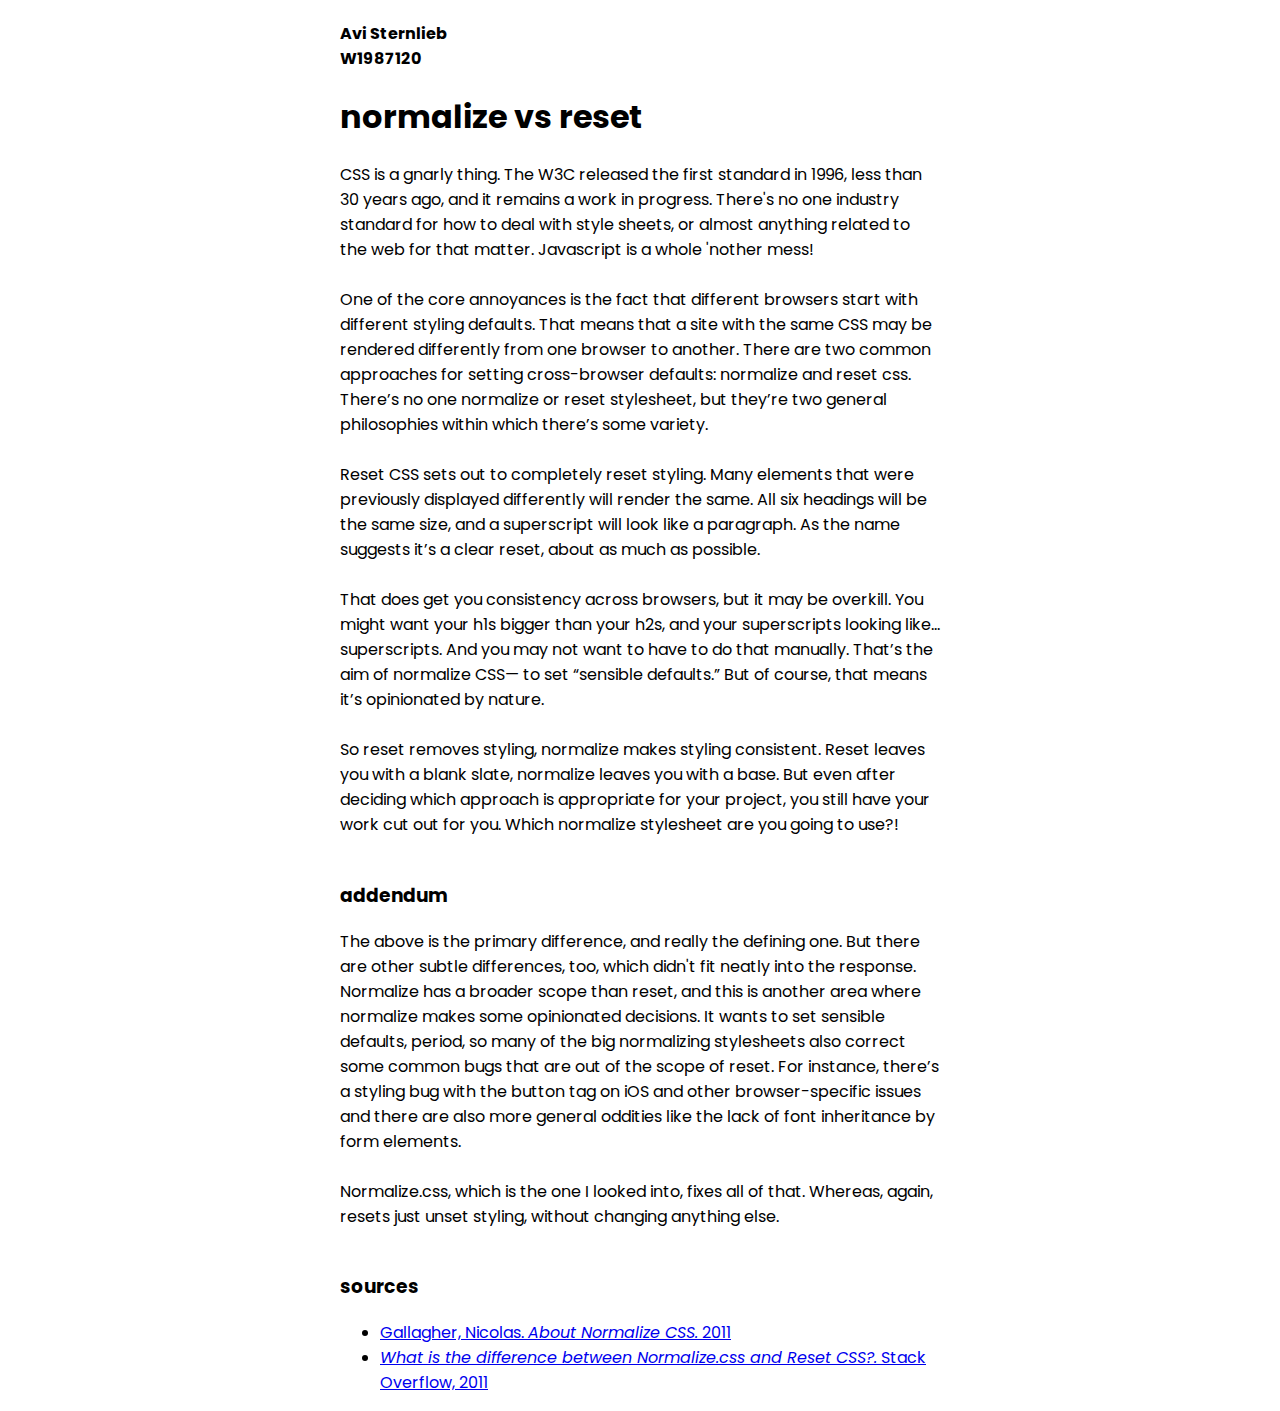
<file: article/article.html>
<!DOCTYPE html>
<html lang="en">
<head>
    <meta charset="UTF-8">
    <meta http-equiv="X-UA-Compatible" content="IE=edge">
    <meta name="viewport" content="width=device-width, initial-scale=1.0">
    <title>normal vs reset</title>
</head>
<style>

    @import url('https://fonts.googleapis.com/css2?family=Poppins&display=swap');

    body {
        width: 600px;
        margin: auto;
        font-family: Poppins;
    }
</style>
<body>
    <h4>Avi Sternlieb <br> W1987120</h4>
    <h1>normalize vs reset</h1>
    <p>
        CSS is a gnarly thing. The W3C released the first standard in 1996, less than 30 years ago, and it remains a work in progress. There's no one industry standard for how to deal with style sheets, or almost anything related to the web for that matter. Javascript is a whole 'nother mess!
        <br><br>

        One of the core annoyances is the fact that different browsers start with different styling defaults. That means that a site with the same CSS may be rendered differently from one browser to another. There are two common approaches for setting cross-browser defaults: normalize and reset css. There’s no one normalize or reset stylesheet, but they’re two general philosophies within which there’s some variety.
        <br><br>
        
        Reset CSS sets out to completely reset styling. Many elements that were previously displayed differently will render the same. All six headings will be the same size, and a superscript will look like a paragraph. As the name suggests it’s a clear reset, about as much as possible.
        <br><br>
        
        That does get you consistency across browsers, but it may be overkill. You might want your h1s bigger than your h2s, and your superscripts looking like… superscripts. And you may not want to have to do that manually. That’s the aim of normalize CSS— to set “sensible defaults.” But of course, that means it’s opinionated by nature.
        <br><br>
        
        So reset removes styling, normalize makes styling consistent. Reset leaves you with a blank slate, normalize leaves you with a base. But even after deciding which approach is appropriate for your project, you still have your work cut out for you. Which normalize stylesheet are you going to use?!
        <br><br>
        
        <h3>addendum</h3>
        The above is the primary difference, and really the defining one. But there are other subtle differences, too, which didn't fit neatly into the response. Normalize has a broader scope than reset, and this is another area where normalize makes some opinionated decisions. It wants to set sensible defaults, period, so many of the big normalizing stylesheets also correct some common bugs that are out of the scope of reset. For instance, there’s a styling bug with the button tag on iOS and other browser-specific issues and there are also more general oddities like the lack of font inheritance by form elements.
        <br><br>
        
        Normalize.css, which is the one I looked into, fixes all of that. Whereas, again, resets just unset styling, without changing anything else.

        <br><br>
        <h3>sources</h3>
        <ul>
            <li><a href="https://nicolasgallagher.com/about-normalize-css/">Gallagher, Nicolas. <em>About Normalize CSS.</em> 2011</a></li>
            <li><a href="https://stackoverflow.com/questions/6887336/what-is-the-difference-between-normalize-css-and-reset-css"><em>What is the difference between Normalize.css and Reset CSS?.</em> Stack Overflow, 2011</a></li>
        </ul>
    </p>
    
</body>
</html>
</file>
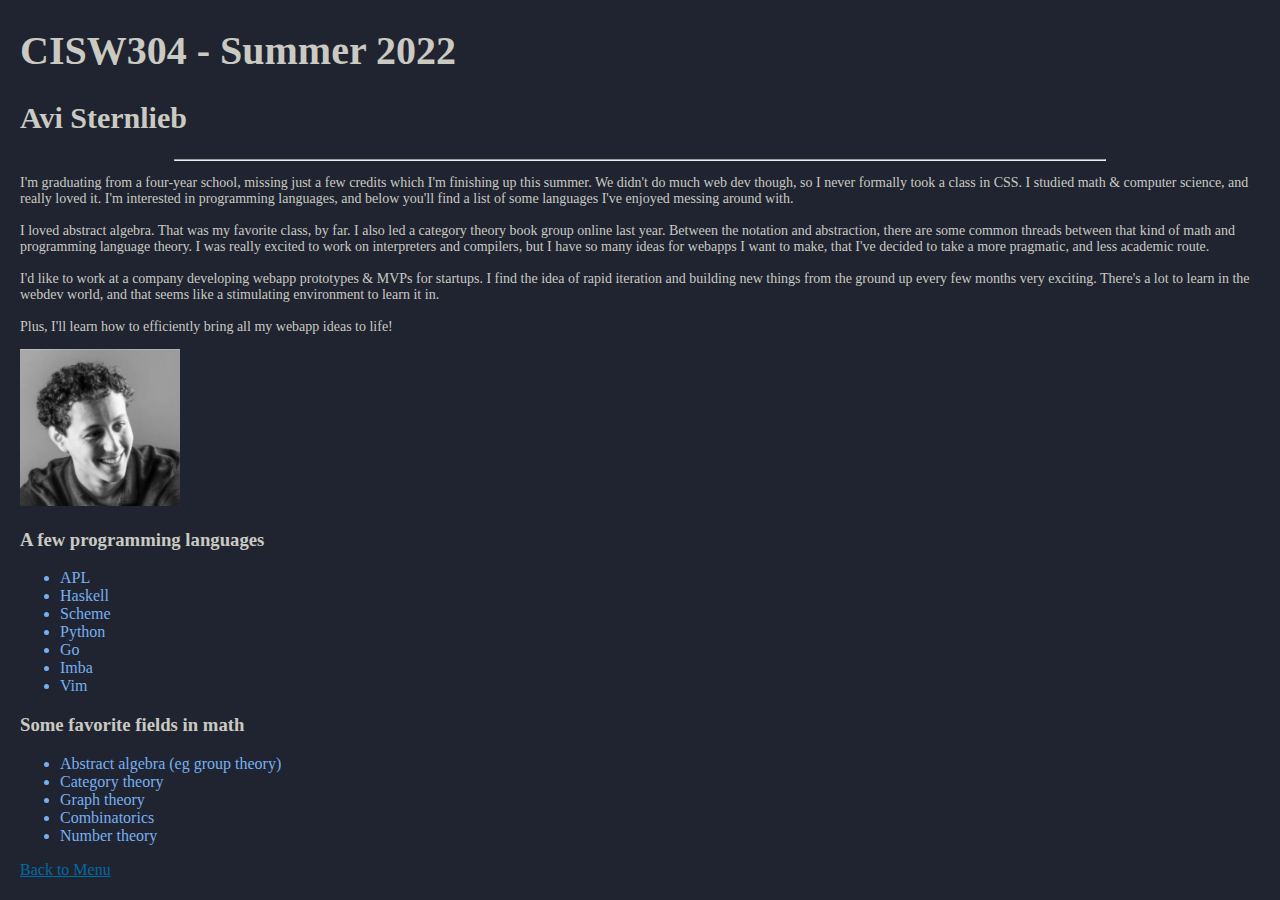
<file: hw1/part2.html>
<!DOCTYPE html>
<html lang="en">
<head>
    <meta charset="UTF-8">
    <meta http-equiv="X-UA-Compatible" content="IE=edge">
    <meta name="viewport" content="width=device-width, initial-scale=1.0">
    <title>Assignment 1b</title>
    <link rel="stylesheet" href="style.css">
</head>
<style>
    /*
    Embedded styles:
    Unordered List – color different from Ordered List color
    */

    ul>li {
        color: #77b0f1;
    }

</style>
<body>
    <!--
    Content:
    Include your name
    Include a photograph of yourself (or family member, pet, your avatar...)
    Paragraph about yourself
    Unordered List of classes you’ve taken, or list of programming languages/apps you know.
    List of favorites (favorite movies, or foods, or cars, sports teams, ..)
    Include link back to menu (page 1)
    -->
 
    <h1>CISW304 - Summer 2022</h1>
    <h2>Avi Sternlieb</h2>
    <hr>

    <p>
        I'm graduating from a four-year school, missing just a few credits which I'm finishing up this summer.
        We didn't do much web dev though, so I never formally took a class in CSS.
        I studied math & computer science, and really loved it.
        I'm interested in programming languages, and below you'll find a list of some languages I've enjoyed messing around with.
        <br><br>
        I loved abstract algebra. That was my favorite class, by far. I also led a category theory book group online last year. Between the notation and abstraction, there are some common threads between that kind of math and programming language theory.
        I was really excited to work on interpreters and compilers, but I have so many ideas for webapps I want to make, that I've decided to take a more pragmatic, and less academic route.
        <br><br>
        I'd like to work at a company developing webapp prototypes & MVPs for startups. I find the idea of rapid iteration and building new things from the ground up every few months very exciting.
        There's a lot to learn in the webdev world, and that seems like a stimulating environment to learn it in.
        <br><br>
        Plus, I'll learn how to efficiently bring all my webapp ideas to life!
    </p>

    <img src="avi.jpg" alt="Avi's Headshot" width="160px">

    <h3>A few programming languages</h3>
    <ul>
        <li>APL</li>
        <li>Haskell</li>
        <li>Scheme</li>
        <li>Python</li>
        <li>Go</li>
        <li>Imba</li>
        <li>Vim</li>
    </ul>

    <h3>Some favorite fields in math</h3>
    <ul>
        <li>Abstract algebra (eg group theory)</li>
        <li>Category theory</li>
        <li>Graph theory</li>
        <li>Combinatorics</li>
        <li>Number theory</li>
    </ul>
    
    <a href="../index.html">Back to Menu</a>
</body>
</html>
</file>
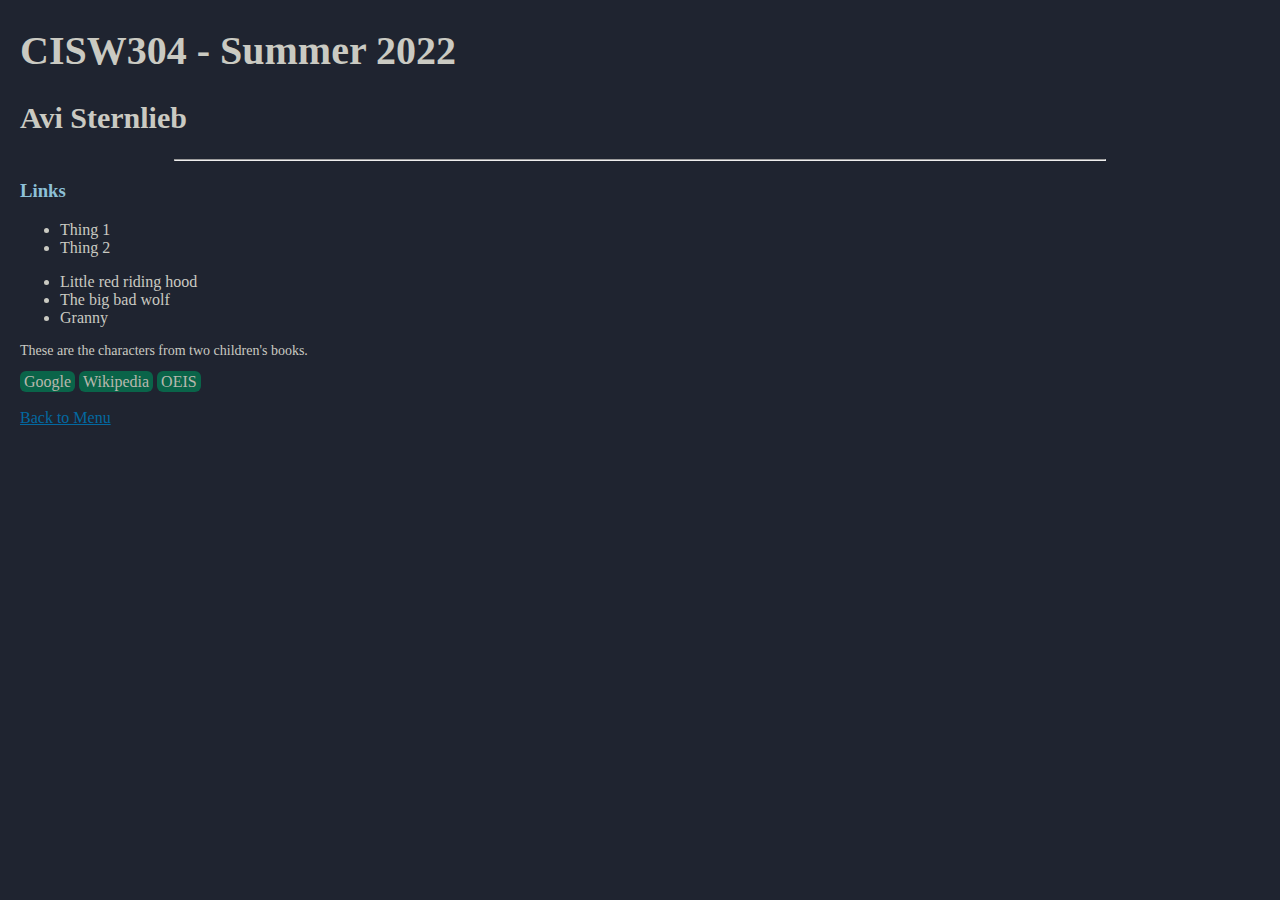
<file: hw1/part3.html>
<!DOCTYPE html>
<html lang="en">
<head>
    <meta charset="UTF-8">
    <meta http-equiv="X-UA-Compatible" content="IE=edge">
    <meta name="viewport" content="width=device-width, initial-scale=1.0">
    <title>Assignment 1c</title>
    <link rel="stylesheet" href="style.css">
    <style>
    /*
    Include one or more inline styles:

    Change the color of Heading text (override other styles)
    Also include embedded styles which include the following:

    One of the hyperlinks should look and behave like a button, use:

    Background color
    Border
    Change colors on hover state
    Visited
    */

    h3 {
        color: #8ec1d8;
    }

    .button-link {
        padding: 2px 4px;
        border: none;
        background-color: rgb(10, 100, 73);
        border-radius: 6px;
        text-decoration: none;
        color: #b8b8ae;
    }

    .button-link:visited {
        color: #a1a19d;
    }

    .button-link:hover {
        background-color: rgb(29, 150, 113);
    }

    </style>
</head>
<body>
    <!--
    Content:
    Include your name
    Include heading entitled “Links” or “Resources” or “Resume”
    Include two or more lists.
    Include descriptive text, following list items.
    Include at least 3 hyperlinks.
    Link back to menu (page 1)
    -->

<h1>CISW304 - Summer 2022</h1>
<h2>Avi Sternlieb</h2>
<hr>

<h3>Links</h3>
<ul>
    <li>Thing 1</li>
    <li>Thing 2</li>
</ul>

<ul>
    <li>Little red riding hood</li>
    <li>The big bad wolf</li>
    <li>Granny</li>
</ul>

<p>These are the characters from two children's books.</p>

<a class="button-link" href="https://www.google.com">Google</a>
<a class="button-link" href="https://www.wikipedia.org">Wikipedia</a>
<a class="button-link" href="https://oeis.org">OEIS</a>

<br><br>
<a href="../index.html">Back to Menu</a>
</body>
</html>
</file>
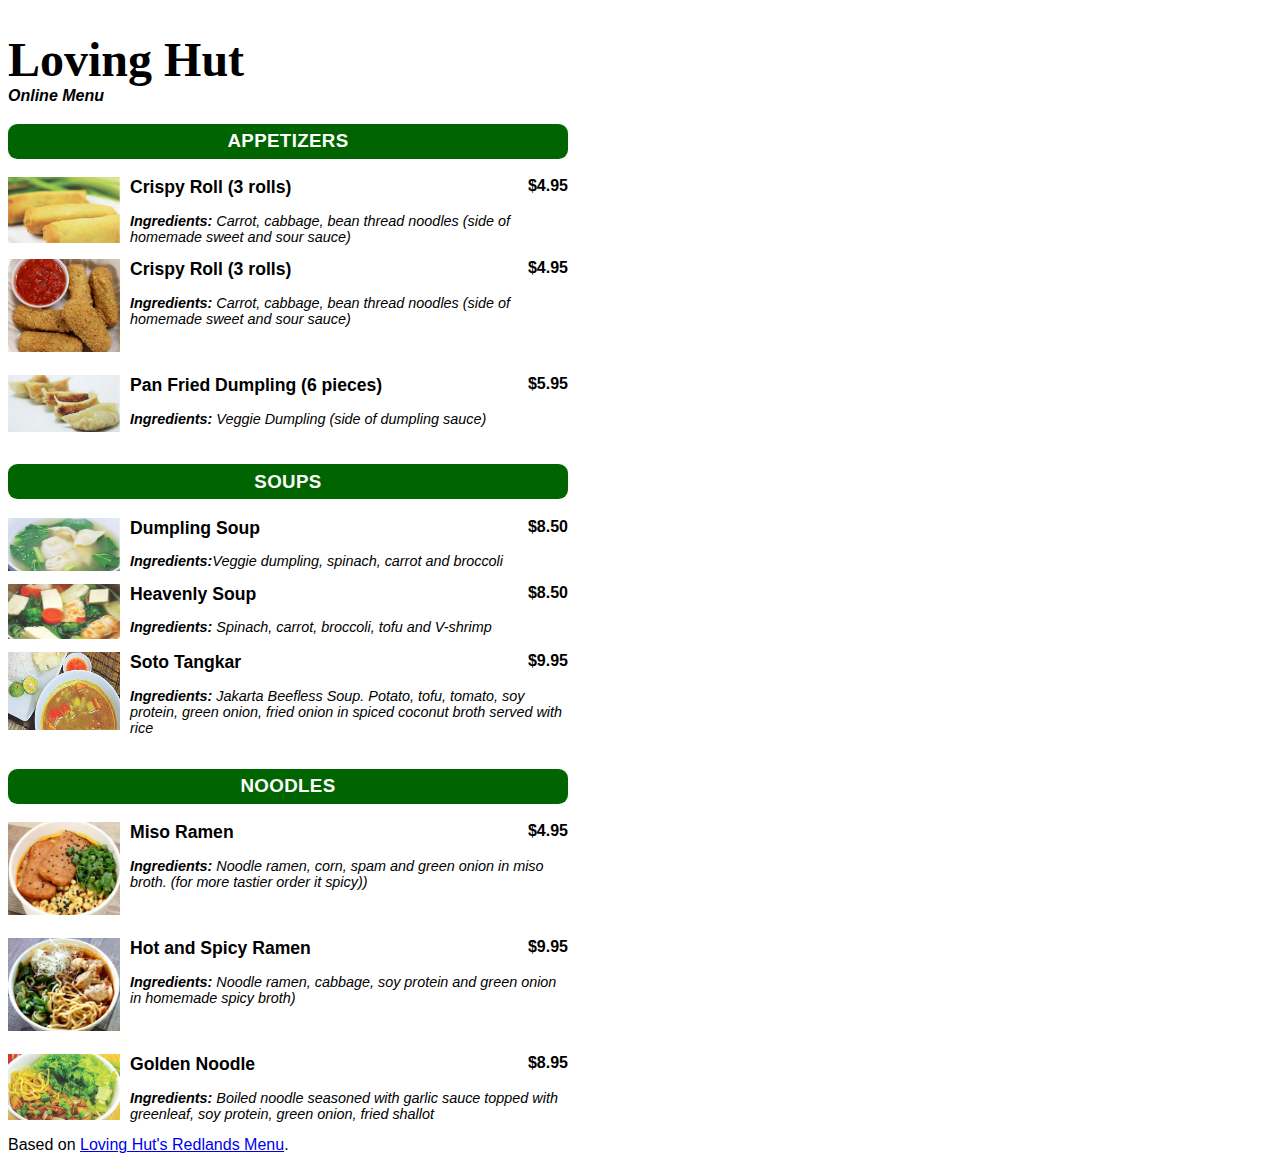
<file: hw2/part1.html>
<!DOCTYPE html>
<html lang="en">
<head>
    <meta charset="UTF-8">
    <meta http-equiv="X-UA-Compatible" content="IE=edge">
    <meta name="viewport" content="width=device-width, initial-scale=1.0">
    <title>Assignment 2a</title>
    <!-- Reference: https://lovinghut.us/redlands/ -->
    <style>
        /* I know we haven't covered classes or flex, but I've learned
        them and am practicing in order to recreate the layout as best as I can.
        (The loving hut link in the homework was broken, so this is another menu page.)
        */
        * {
            font-family: sans-serif;
        }
        .item-card {
            display: flex;
            width: 100%;
        }

        .item-text-container {
            width: 100%;
        }

        .item-header {
            width: 100%;
            display: flex;
            justify-content: space-between;
        }

        .item-name {
            font-size: 1.1rem;
            font-weight: bold;
        }

        .item-image {
            width: 7rem;
            padding-right: 10px;
            height: 80%;
        }

        .item-description {
            font-size: .9rem;
        }

        .menu-subheading {
            background-color: darkgreen;
            padding: .4rem .2rem;
            text-align: center;
            color: white;
            letter-spacing: .02em;
            border-radius: .5em;
        }

        .menu-container {
            width: 35rem;
        }

        .site-heading {
            font-family: cursive;
            font-size: 3rem;
            margin-bottom: 0px;
        }

        .site-subheading {
            margin-top: 0px;
            font-size: 1rem;
            font-style: italic;
        }


    </style>
</head>
<body>
    <!-- 
Requirements:
    Your page should include the following guidelines:
    - Large Heading Text (Restaurant name / logo)
    - Smaller text heading directly below large text heading
        (Restaurant catch phrase or “Online Menu”)
    - Sub-Headings (Breakfast, Lunch, Dinner)
    - Dish titles (Grilled Salmon, Chicken Caesar, etc...)
    - Prices (bold)
    - Dish descriptions (small font-size)
    - Pictures of Dishes
    - Include at least two sub-headings and at least two dishes per sub-
    heading.
Layout:
    - You can use HTML tables to align and layout the page content (Div, IDs, Span, and Classes will be covered next lesson).
    - The specific layout is up to you (Placement of photos, prices, headings, and descriptive text may vary).
    - Use line-spacing and text-indent properties to position content in a clean, readable manner. Part of the challenge of this assignment is to put a lot of content on the page without
    CISW 304 – CRC – Fishman – 2022/ 2023
    making it look cluttered. 10% of the assignment grade will be based on aesthetic quality.
    -->

    <h1 class="site-heading">Loving Hut</h1>
    <h2 class="site-subheading">Online Menu</h2>

    <div class="menu-container">
        <h3 class="menu-subheading">APPETIZERS</h3>
        <div class="item-card">
            <div>
                <img class="item-image" src="./images/appetizers/crispy-rolls.jpeg" alt="Crispy Rolls">
            </div>
            <div class="item-text-container">
                <div class="item-header">
                    <span class="item-name">Crispy Roll (3 rolls)</span>
                    <strong class="item-price">$4.95</strong>
                </div>
                <p class="item-description"><em><strong>Ingredients:</strong> Carrot, cabbage, bean thread noodles (side of homemade sweet and sour sauce)</em></p>
            </div>
        </div>
        <div class="item-card">
            <div>
                <img class="item-image" src="./images/appetizers/mozz-cheese-stick.jpeg" alt="Mozzarella Cheese Stick">
            </div>
            <div class="item-text-container">
                <div class="item-header">
                    <span class="item-name">Crispy Roll (3 rolls)</span>
                    <strong class="item-price">$4.95</strong>
                </div>
                <p class="item-description"><em><strong>Ingredients:</strong> Carrot, cabbage, bean thread noodles (side of homemade sweet and sour sauce)</em></p>
            </div>
        </div>
        <div class="item-card">
            <div>
                <img class="item-image" src="./images/appetizers/pan-fried-dumpling.jpeg" alt="Pan Fried Dumpling">
            </div>
            <div class="item-text-container">
                <div class="item-header">
                    <span class="item-name">Pan Fried Dumpling (6 pieces)</span>
                    <strong class="item-price">$5.95</strong>
                </div>
                <p class="item-description"><em><strong>Ingredients:</strong> Veggie Dumpling (side of dumpling sauce)</em></p>
            </div>
        </div>
        <h3 class="menu-subheading">SOUPS</h3>
        <div class="item-card">
            <div>
                <img class="item-image" src="./images/soups/dumpling-soup.jpeg" alt="Dumpling Soup">
            </div>
            <div class="item-text-container">
                <div class="item-header">
                    <span class="item-name">Dumpling Soup</span>
                    <strong class="item-price">$8.50</strong>
                </div>
                <p class="item-description"><em><strong>Ingredients:</strong>Veggie dumpling, spinach, carrot and broccoli</em></p>
            </div>
        </div>
        <div class="item-card">
            <div>
                <img class="item-image" src="./images/soups/heavenly-soup.jpeg" alt="Heavenly Soup">
            </div>
            <div class="item-text-container">
                <div class="item-header">
                    <span class="item-name">Heavenly Soup</span>
                    <strong class="item-price">$8.50</strong>
                </div>
                <p class="item-description"><em><strong>Ingredients:</strong> Spinach, carrot, broccoli, tofu and V-shrimp</em></p>
            </div>
        </div>
        <div class="item-card">
            <div>
                <img class="item-image" src="./images/soups/soto-tangkar.jpeg" alt="Soto Tangkar">
            </div>
            <div class="item-text-container">
                <div class="item-header">
                    <span class="item-name">Soto Tangkar</span>
                    <strong class="item-price">$9.95</strong>
                </div>
                <p class="item-description"><em><strong>Ingredients:</strong> Jakarta Beefless Soup. Potato, tofu, tomato, soy protein, green onion, fried onion in spiced coconut broth served with rice</em></p>
            </div>
        </div>
        <h3 class="menu-subheading">NOODLES</h3>
        <div class="item-card">
            <div>
                <img class="item-image" src="./images/noodles/miso-ramen.jpeg" alt="Miso Ramen">
            </div>
            <div class="item-text-container">
                <div class="item-header">
                    <span class="item-name">Miso Ramen</span>
                    <strong class="item-price">$4.95</strong>
                </div>
                <p class="item-description"><em><strong>Ingredients:</strong> Noodle ramen, corn, spam and green onion in miso broth. (for more tastier order it spicy))</em></p>
            </div>
        </div>
        <div class="item-card">
            <div>
                <img class="item-image" src="./images/noodles/hot-and-spicy-ramen.jpeg" alt="Hot and Spicy Ramen">
            </div>
            <div class="item-text-container">
                <div class="item-header">
                    <span class="item-name">Hot and Spicy Ramen </span>
                    <strong class="item-price">$9.95</strong>
                </div>
                <p class="item-description"><em><strong>Ingredients:</strong> Noodle ramen, cabbage, soy protein and green onion in homemade spicy broth)</em></p>
            </div>
        </div>
        <div class="item-card">
            <div>
                <img class="item-image" src="./images/noodles/golden-noodle.jpeg" alt="Golden Noodles">
            </div>
            <div class="item-text-container">
                <div class="item-header">
                    <span class="item-name">Golden Noodle</span>
                    <strong class="item-price">$8.95</strong>
                </div>
                <p class="item-description"><em><strong>Ingredients:</strong> Boiled noodle seasoned with garlic sauce topped with greenleaf, soy protein, green onion, fried shallot</em></p>
            </div>
        </div>
    </div>
    <footer>Based on <a href="https://lovinghut.us/redlands/">Loving Hut's Redlands Menu</a>.</footer>

</body>
</html>
</file>
<file: hw1/style.css>
/*
Styles:
BODY – background color, margin between 20-80px
H1 – Very large (between 40-70pt), font-family: “trebuchet MS”
H2 – Large (between 30-55pt), font-family: your choice
Paragraph text – “trebuchet MS”, color of your choice, size 14-18pt
Ordered List – color of your choice, font family of your choice
Horizontal rule – 75% width, color of your choice
*/

/*
Chose Trebuchet MS for all fonts.
Chose #cacac2 for all element colors.
Chose #1f2430 for the background color.
*/

body {
    background-color: #1f2430; 
    margin: 20px;
}

* {
    font-family: 'Trebuchet MS';
    color: #cacac2;
}

a {
    color: #0369a1;
}

h1 {
    
    font-size: 40px;
}

h2 {
    font-size: 30px;
}

p {
    font-size: 14px;
}

ol {
    color: black;
}

hr {
    width: 75%;
}
</file>
